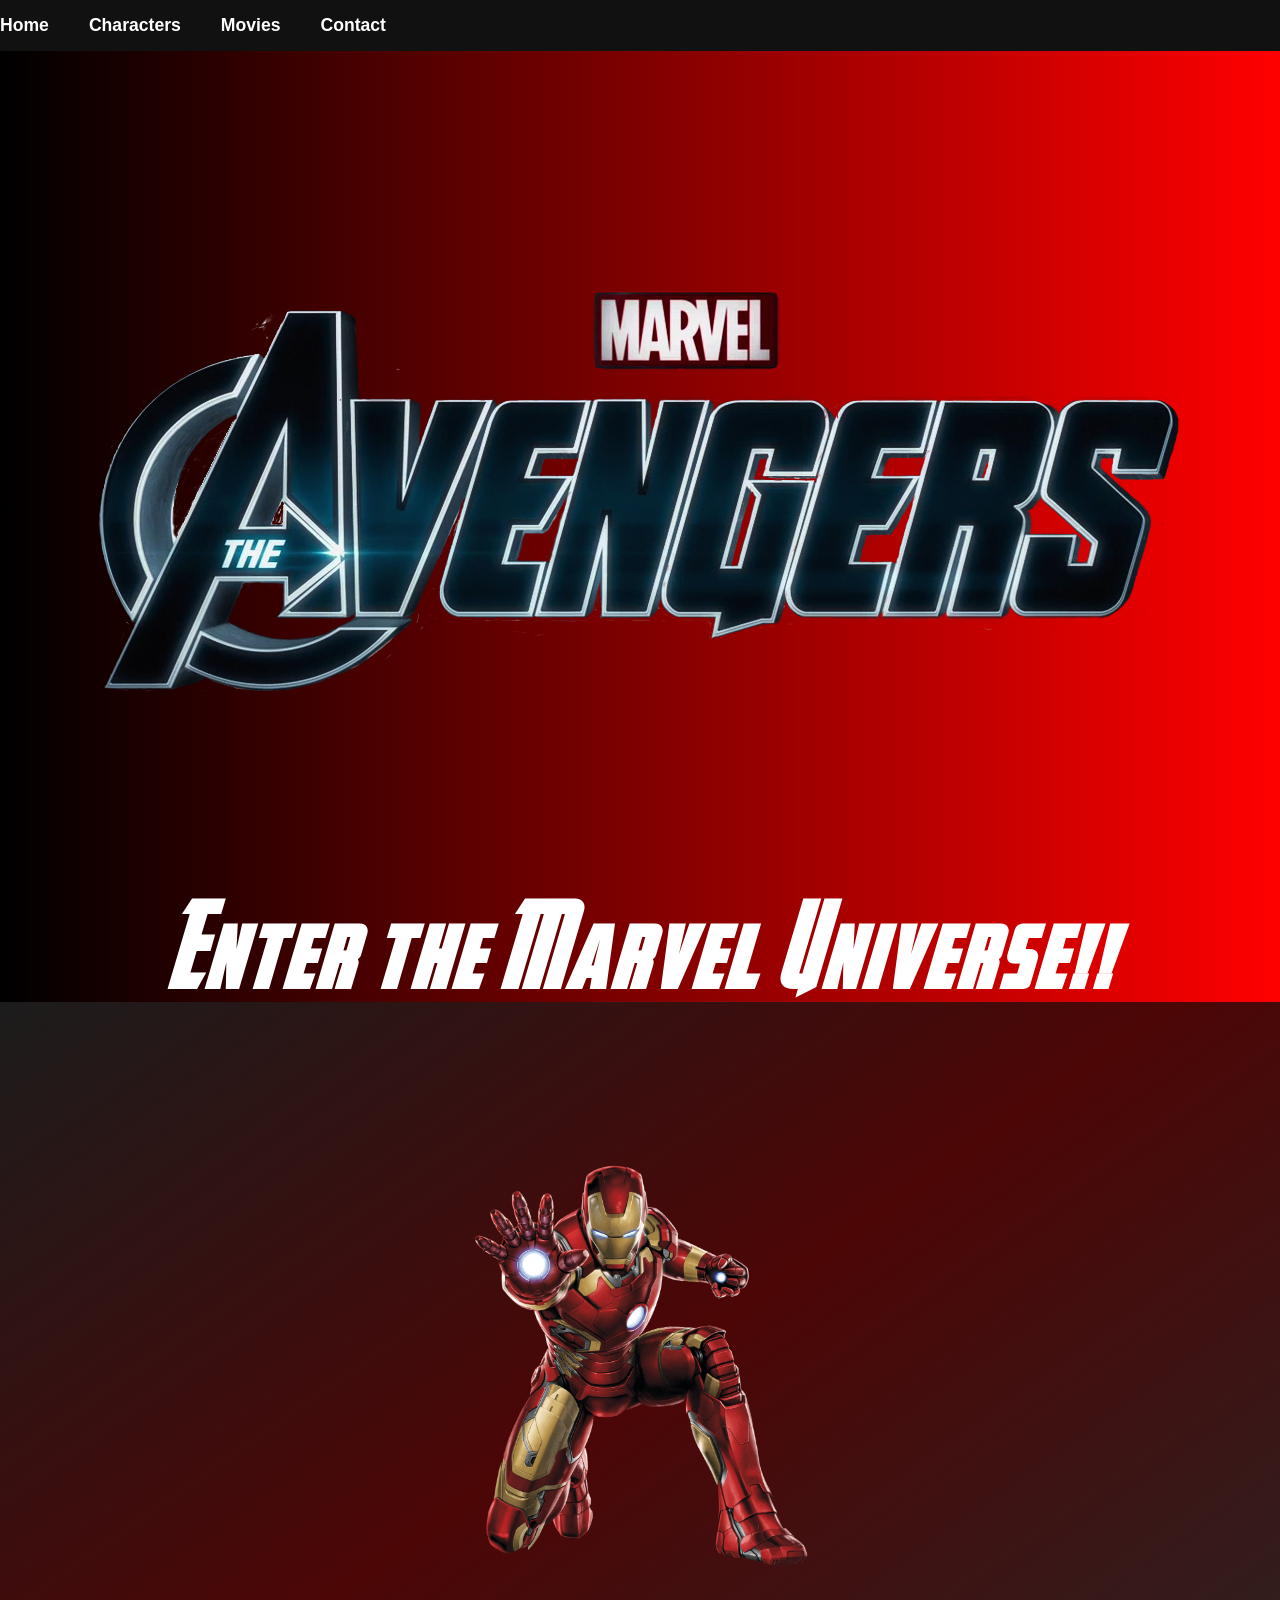
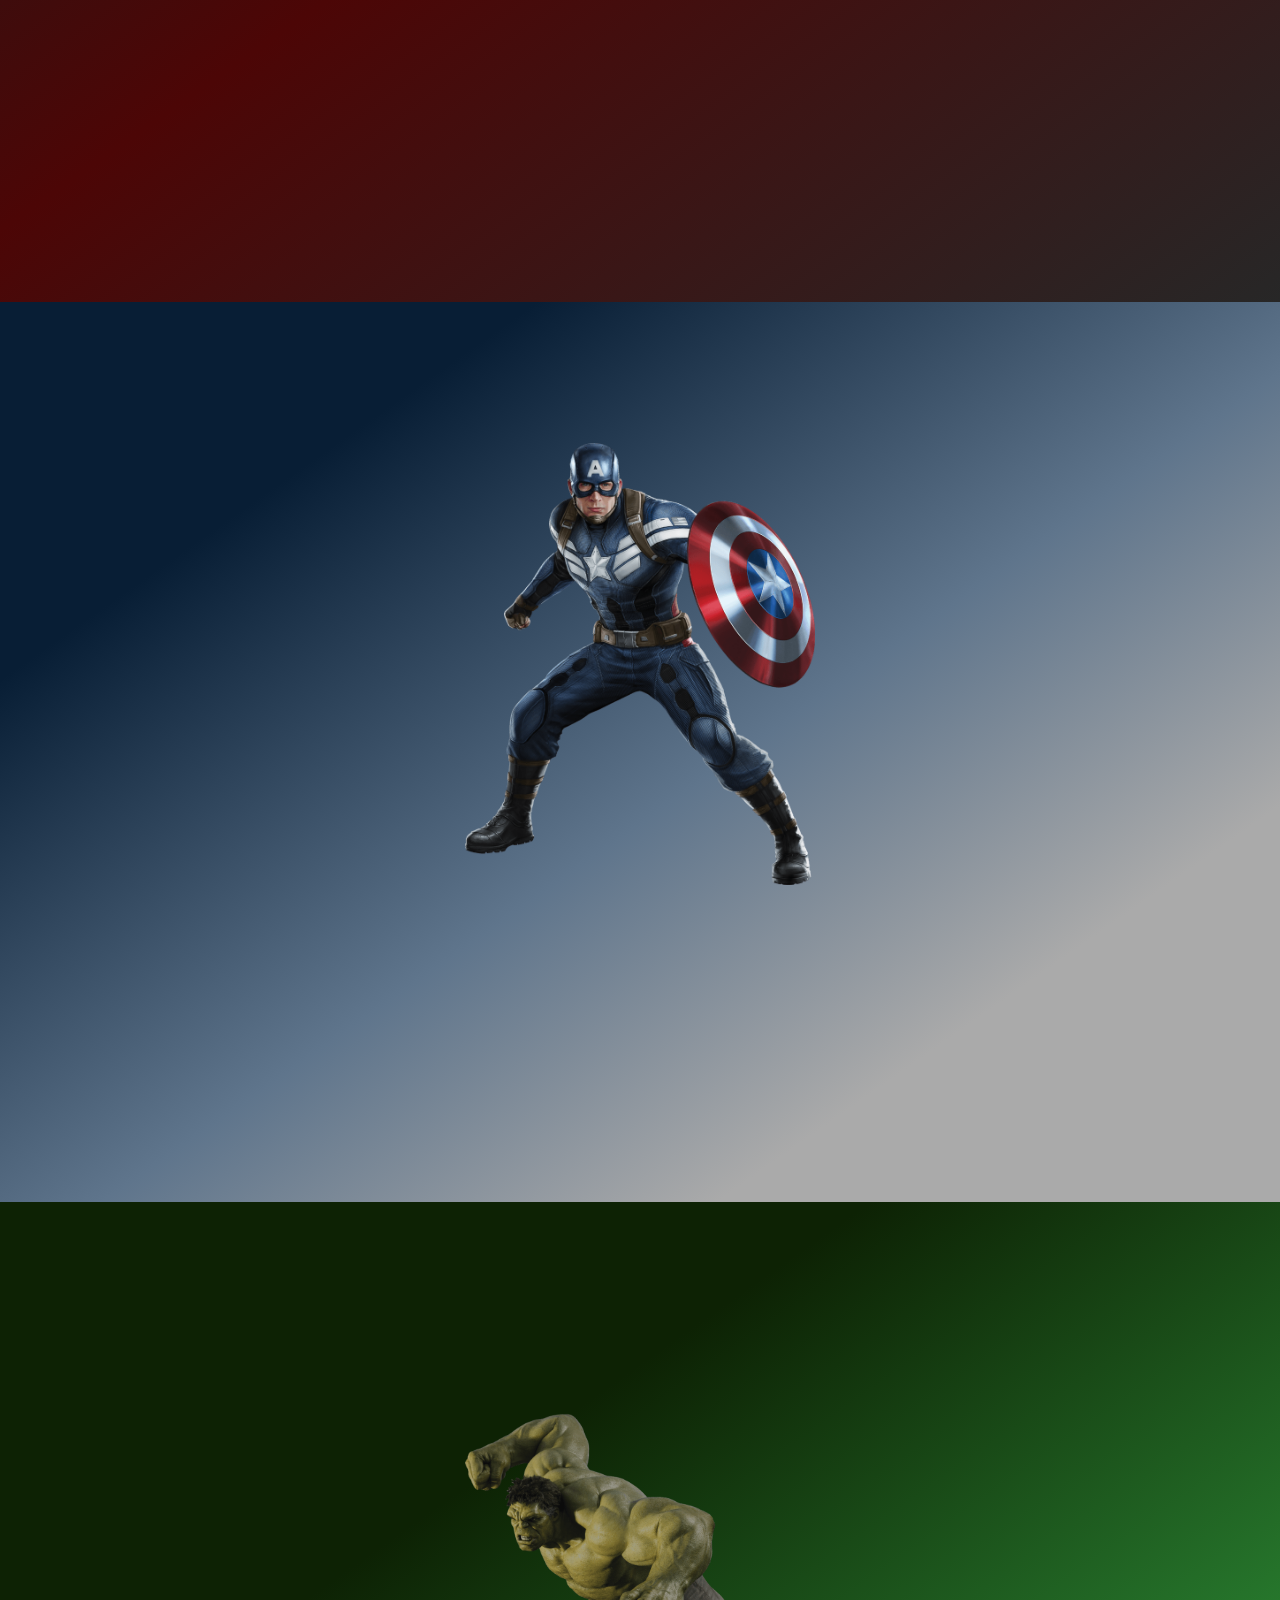
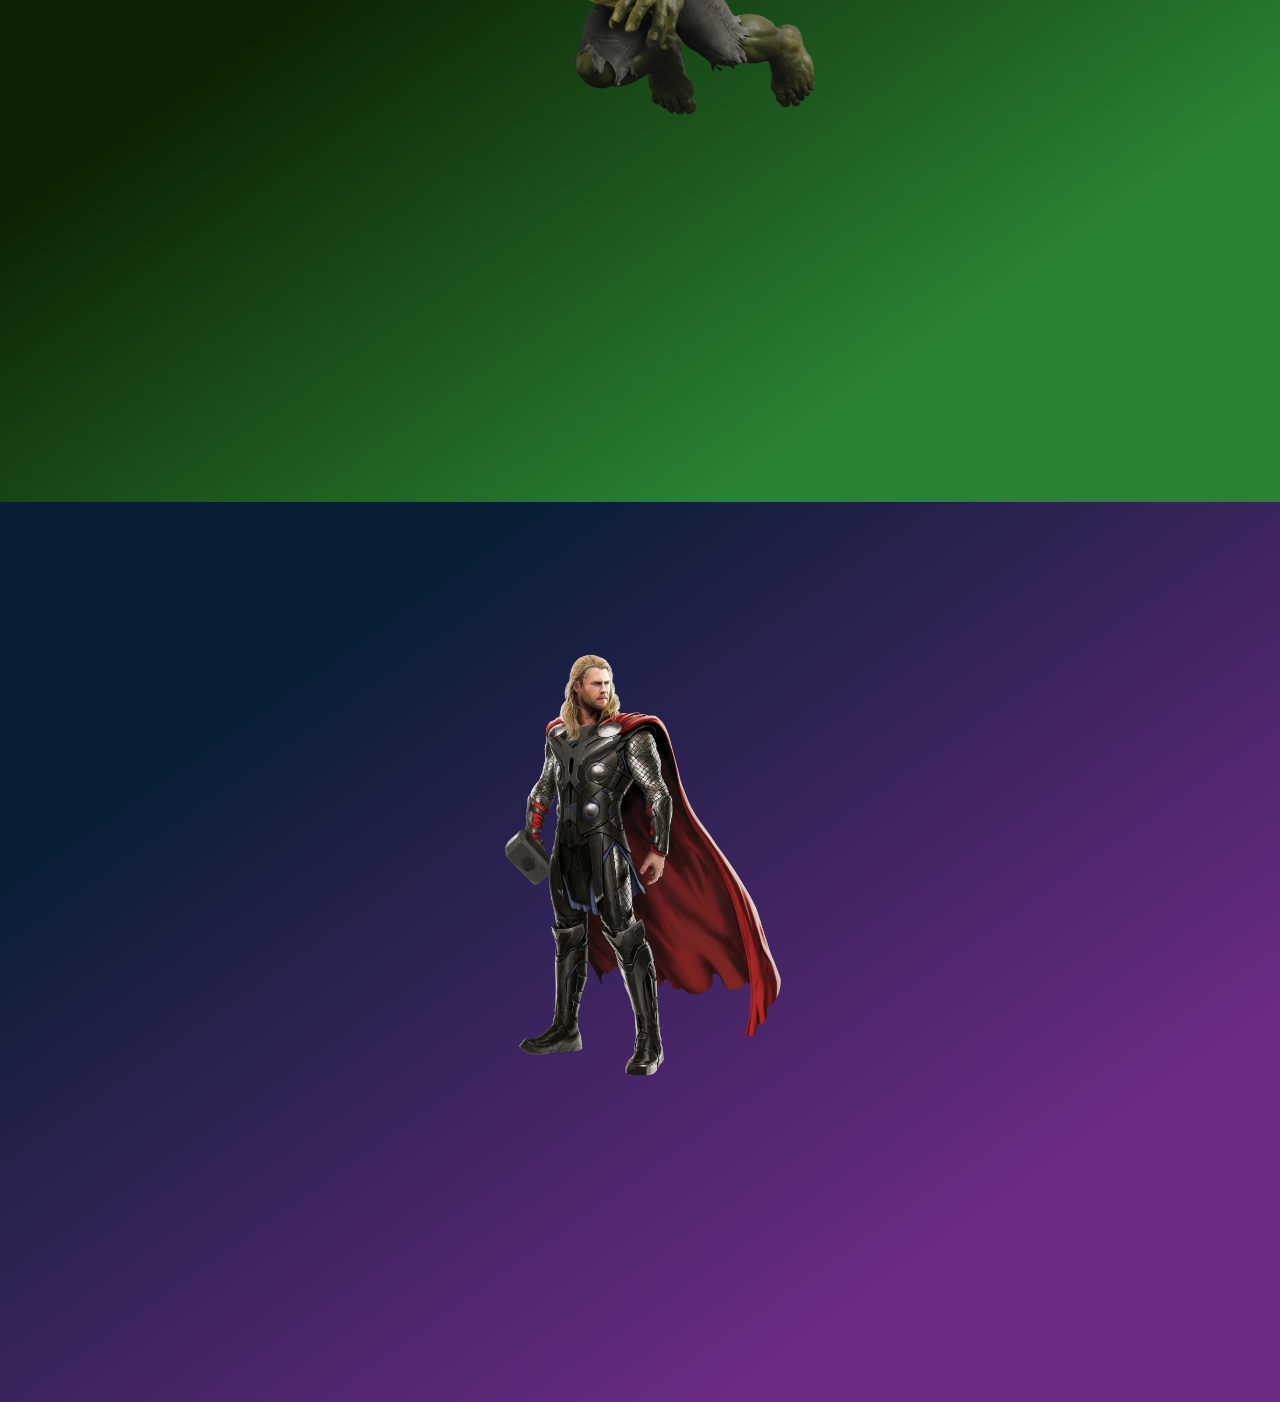
<file: index.html>
<!DOCTYPE html>
<html lang="en">
<head>
  <meta charset="UTF-8" />
  <meta name="viewport" content="width=device-width, initial-scale=1.0"/>
  <title>Marvel Universe</title>
  <link rel="stylesheet" href="style.css" />
  <script src="script.js" defer></script>
</head>

<body>
  <!-- ===== NAVBAR START ===== -->
<nav>
  <ul>
    <li><a href="#home" id="home-link">Home</a></li>
    <li><a href="#characters" id="characters-link">Characters</a></li>
    <li><a href="movies.html" id="movies-link">Movies</a></li>
    <li><a href="#contact" id="contact-link">Contact</a></li>
  </ul>
  <div class="nav-indicator"></div>
</nav>
<!-- ===== NAVBAR END ===== -->

  <header class="hero-section">
    <img src="assets/images/Avengers-Logo.png" alt="Marvel Logo" class="marvel-logo">
    <h1>Enter the Marvel Universe!!</h1>
  </header>

  <section class="character-section ironman-section  bg-reveal">
    <div class="hero-card scroll-reveal">
      <img src="assets/images/IronMan.png" alt="Iron Man">
      <div class="hero-info">
      <p class="hero-name">Iron Man</p>
      <p class="hero-tagline">Genius. Billionaire. Philanthropist.</p>
    </div>
    </div>
  </section>

  <section class="character-section captainamerica-section bg-reveal"> 
  <div class="hero-card scroll-reveal">
      <img src="assets/images/CaptainAmerica.png" alt="Captain America">
      <div class="hero-info">
      <p class="hero-name">Captain America</p>
      <p class="hero-tagline">The first Avenger. A symbol of hope.</p>
    </div>
    </div>
  </section>

  <section class="character-section hulk-section bg-reveal">
    <div class="hero-card scroll-reveal">
      <img src="assets/images/Hulk.png" alt="Hulk">
      <div class="hero-info">
    <p class="hero-name">Hulk</p>
    <p class="hero-tagline">Big. Green. Angry. But with a heart!</p>
  </div>
    </div>
  </section>
  
 <section class="character-section thor-section bg-reveal">
    <div class="hero-card scroll-reveal">
      <img src="assets/images/Thor.png" alt="Thor">
      <div class="hero-info">
      <p class="hero-name">Thor</p>
      <p class="hero-tagline">God of Thunder!</p>
  </div>
    </div>
  </section>

  <div class="modal" id="ironman-modal">
  <div class="modal-content">
    <span class="close-btn">&times;</span>
    <h2>Why do you like Iron Man?</h2>
    <form>
      <input type="text" placeholder="Your Name" required />
      <textarea placeholder="Why do you like Iron Man?" required></textarea>
      <button type="submit">Submit</button>
    </form>
  </div>
</div>

<div class="modal" id="captainamerica-modal">
  <div class="modal-content">
    <span class="close-btn">&times;</span>
    <h2>Why do you like Captain America?</h2>
    <form>
      <input type="text" placeholder="Your Name" required />
      <textarea placeholder="Why do you like Captain America" required></textarea>
      <button type="submit">Submit</button>
    </form>
  </div>
</div>

<div class="modal" id="hulk-modal">
  <div class="modal-content">
    <span class="close-btn">&times;</span>
    <h2>Why do you like Hulk?</h2>
    <form>
      <input type="text" placeholder="Your Name" required />
      <textarea placeholder="Why do you like Hulk?" required></textarea>
      <button type="submit">Submit</button>
    </form>
  </div>
</div>

<div class="modal" id="thor-modal">
  <div class="modal-content">
    <span class="close-btn">&times;</span>
    <h2>Why do you like Thor?</h2>
    <form>
      <input type="text" placeholder="Your Name" required />
      <textarea placeholder="Why do you like Thor?" required></textarea>
      <button type="submit">Submit</button>
    </form>
  </div>
</div>

</body>
</html>
</file>
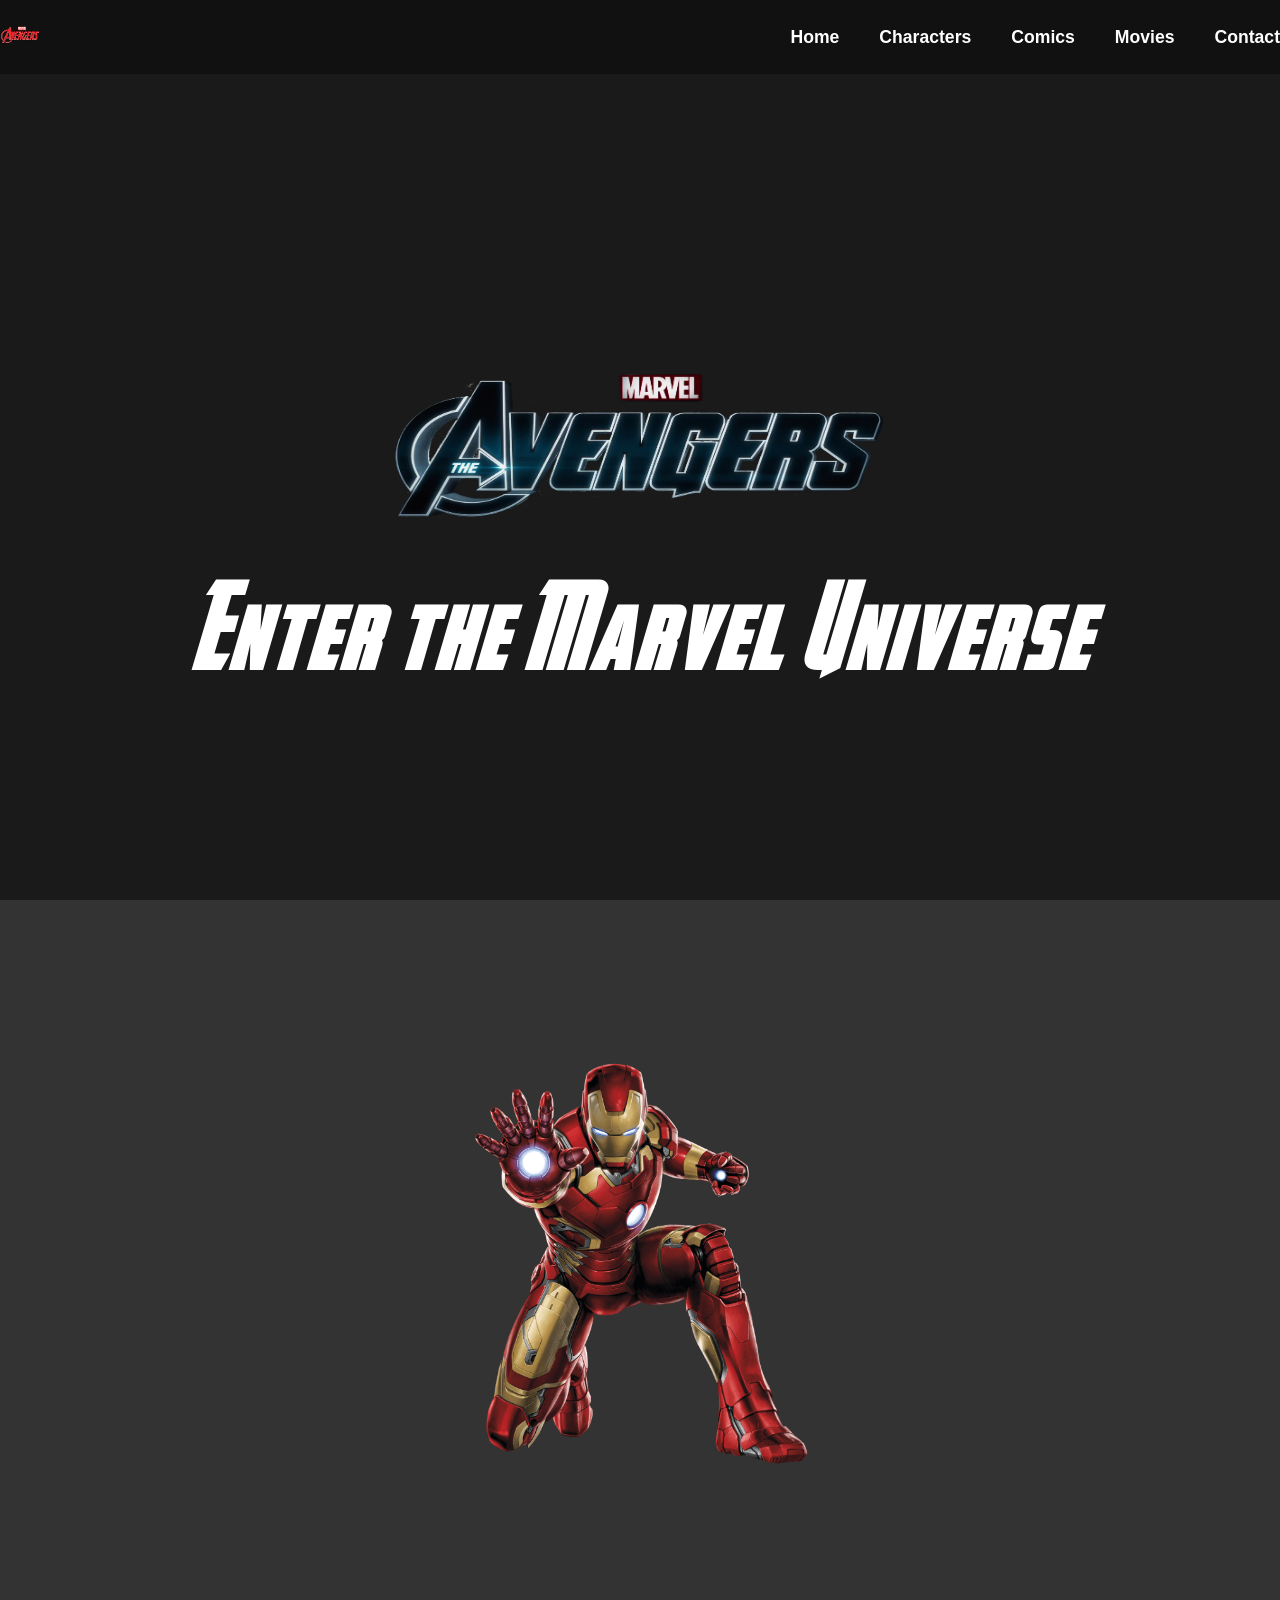
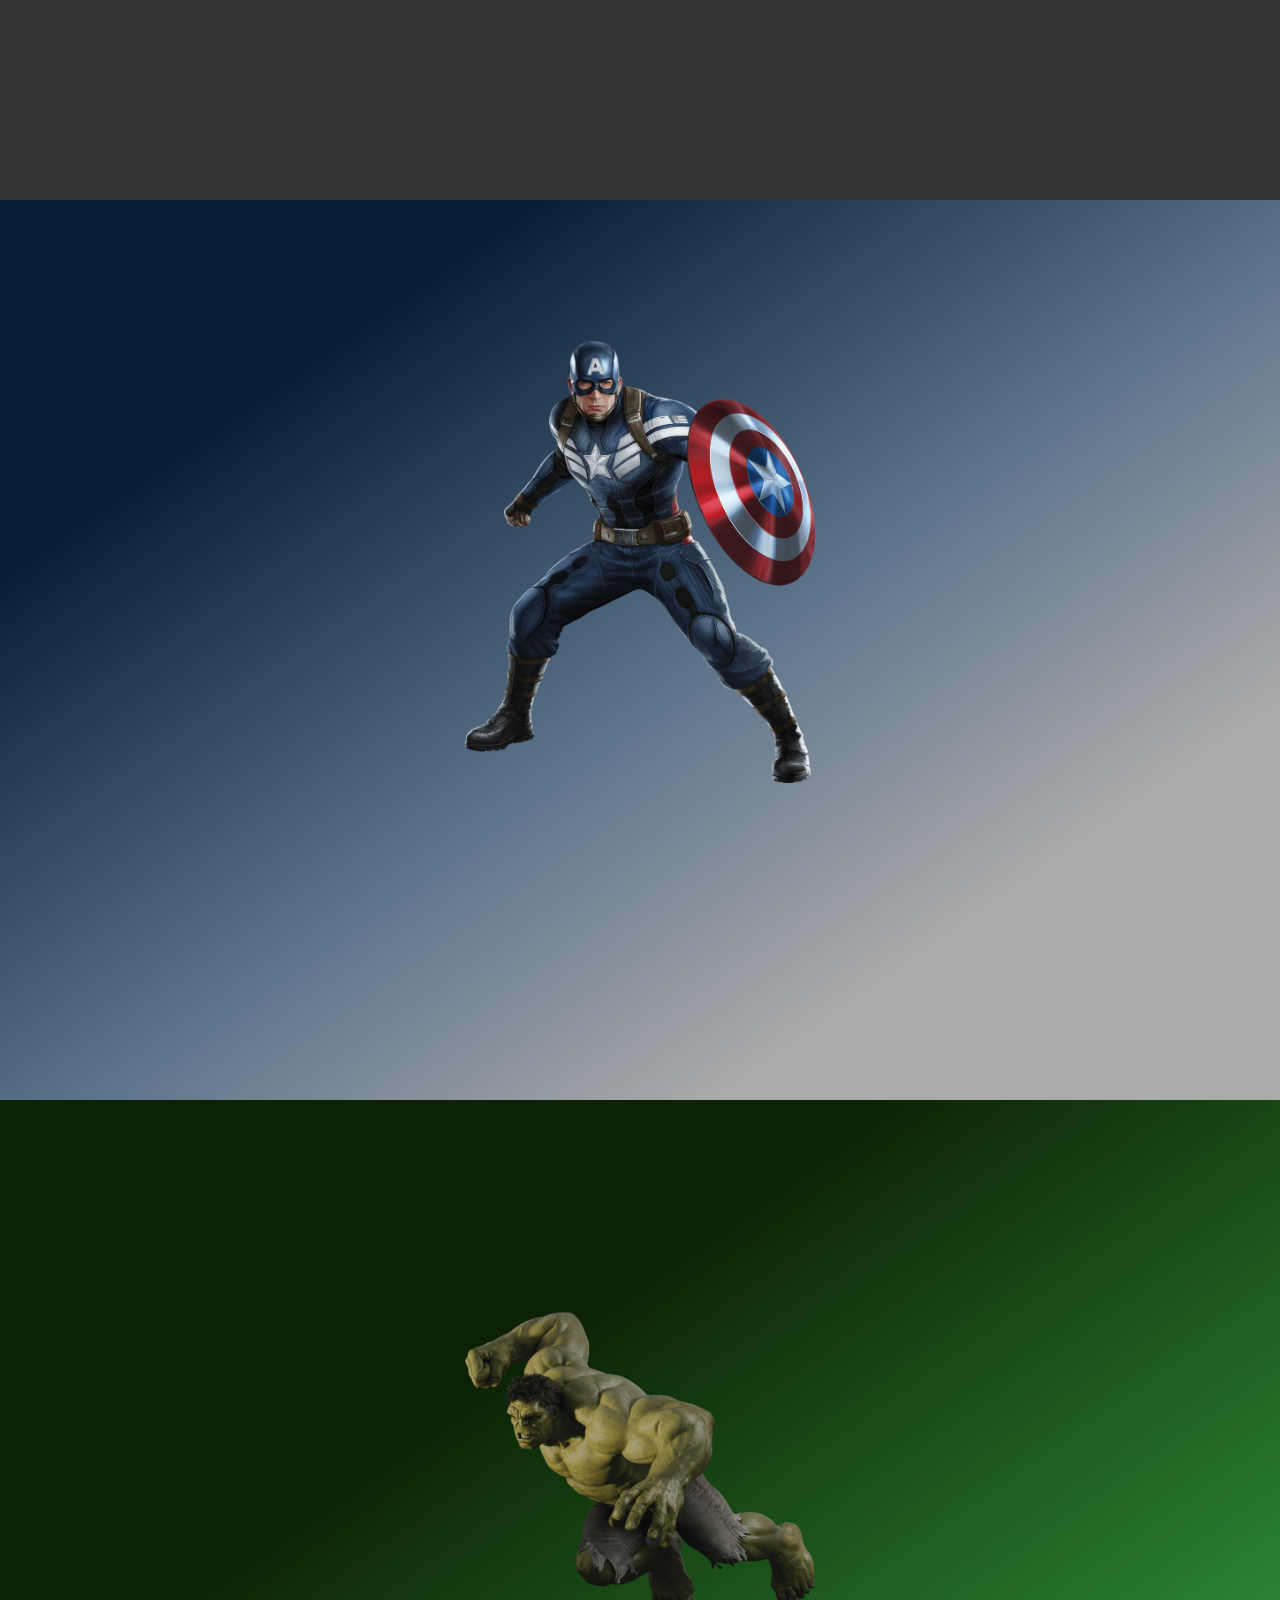
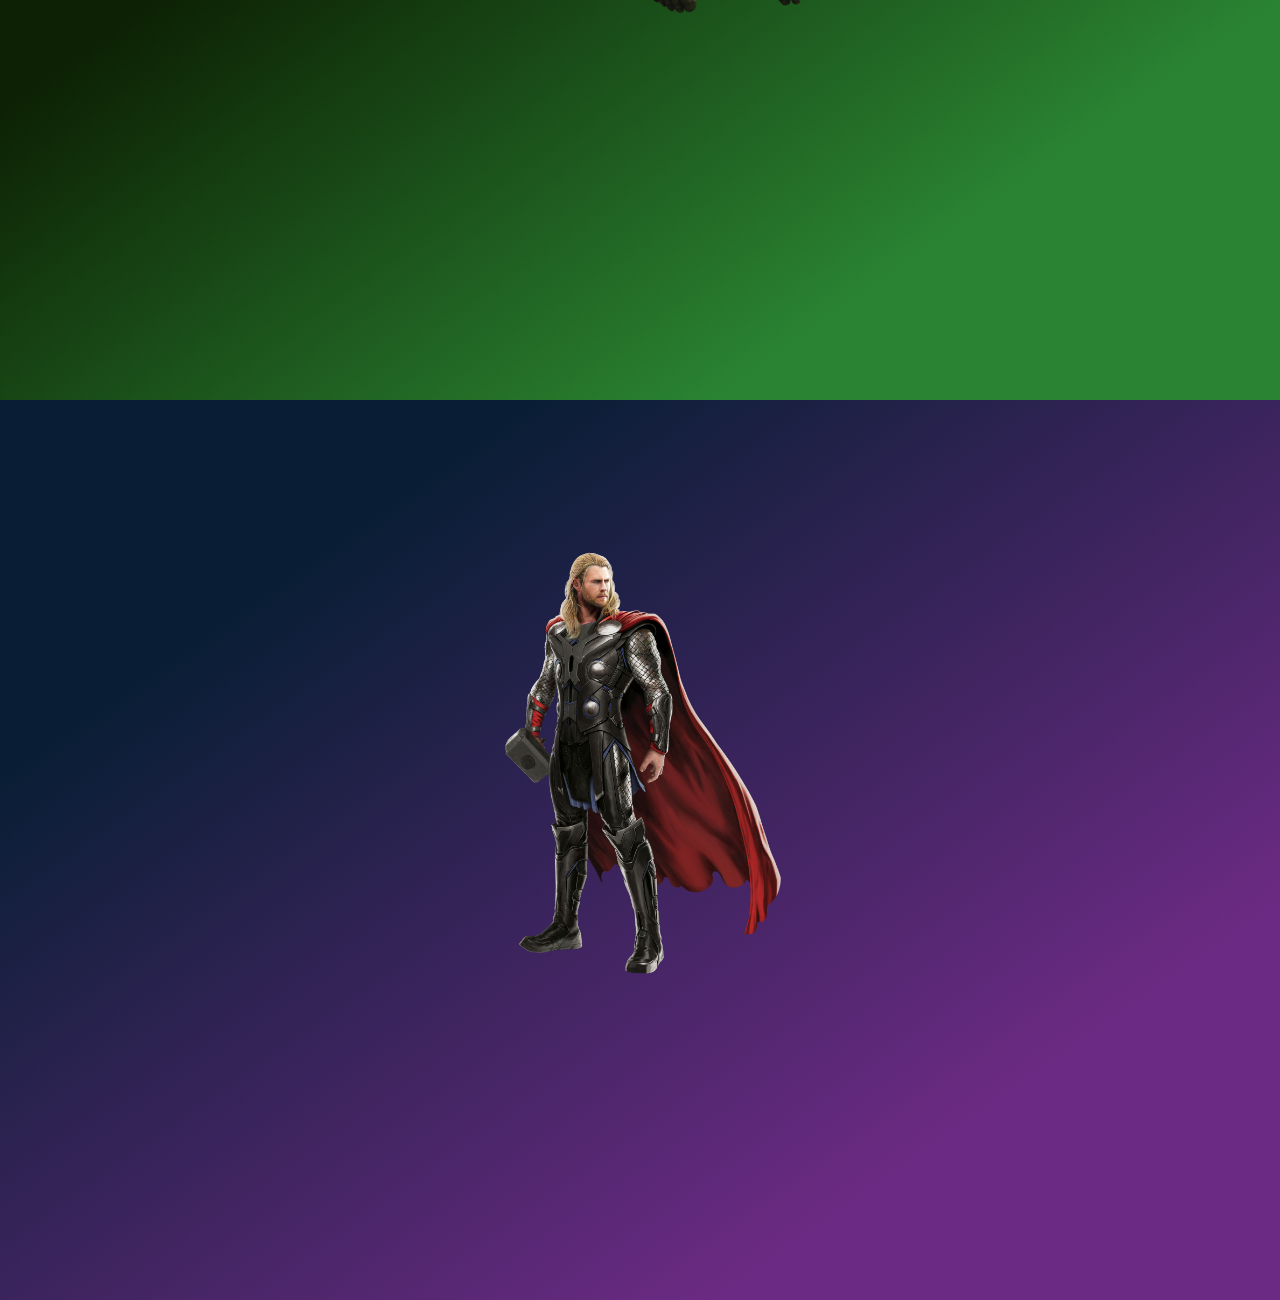
<file: i1.html>
<!DOCTYPE html>
<html lang="en">
<head>
  <meta charset="UTF-8" />
  <meta name="viewport" content="width=device-width, initial-scale=1.0"/>
  <meta name="description" content="Enter the Marvel Universe - Explore your favorite superheroes and share why you love them">
  <meta name="theme-color" content="#ff0000">
  <title>Marvel Universe - Fan Portal</title>
  
  <!-- Preload critical resources -->
  <link rel="preload" href="assets/images/Avengers-Logo.png" as="image">
  <link rel="preload" href="fonts/AVENGEANCE HEROIC AVENGER.ttf" as="font" type="font/ttf" crossorigin>
  
  <link rel="stylesheet" href="style.css" />
  <script src="script.js" defer></script>
</head>

<body>
  <!-- ===== NAVBAR START ===== -->
  <nav class="navbar" role="navigation" aria-label="Main navigation">
    <div class="nav-logo">
      <img src="assets/images/marvel-logo.png" alt="Marvel Logo" width="40" height="40">
    </div>
    <ul class="nav-links">
      <li><a href="#home" aria-label="Go to home section">Home</a></li>
      <li><a href="#characters" aria-label="Go to characters section">Characters</a></li>
      <li><a href="#comics" aria-label="Go to comics section">Comics</a></li>
      <li><a href="#movies" aria-label="Go to movies section">Movies</a></li>
      <li><a href="#contact" aria-label="Go to contact section">Contact</a></li>
    </ul>
  </nav>
  <!-- ===== NAVBAR END ===== -->

  <!-- ===== HERO SECTION ===== -->
  <header class="hero-section" id="home" role="banner">
    <img src="assets/images/Avengers-Logo.png" alt="Avengers Logo" class="marvel-logo" width="500" height="300">
    <h1>Enter the Marvel Universe</h1>
  </header>

  <!-- ===== CHARACTER SECTIONS ===== -->
  <main role="main">
    <section class="character-section ironman-section bg-reveal" id="characters" aria-labelledby="ironman-title">
      <div class="hero-card scroll-reveal" role="button" tabindex="0" aria-label="Click to share why you like Iron Man">
        <img src="assets/images/IronMan.png" alt="Iron Man in his red and gold armor" width="350" height="400" loading="lazy">
        <div class="hero-info">
          <p class="hero-name" id="ironman-title">Iron Man</p>
          <p class="hero-tagline">Genius. Billionaire. Philanthropist.</p>
        </div>
      </div>
    </section>

    <section class="character-section captainamerica-section bg-reveal" aria-labelledby="captain-title"> 
      <div class="hero-card scroll-reveal" role="button" tabindex="0" aria-label="Click to share why you like Captain America">
        <img src="assets/images/CaptainAmerica.png" alt="Captain America with his iconic shield" width="350" height="400" loading="lazy">
        <div class="hero-info">
          <p class="hero-name" id="captain-title">Captain America</p>
          <p class="hero-tagline">The first Avenger. A symbol of hope.</p>
        </div>
      </div>
    </section>

    <section class="character-section hulk-section bg-reveal" aria-labelledby="hulk-title">
      <div class="hero-card scroll-reveal" role="button" tabindex="0" aria-label="Click to share why you like Hulk">
        <img src="assets/images/Hulk.png" alt="Hulk in his powerful green form" width="350" height="400" loading="lazy">
        <div class="hero-info">
          <p class="hero-name" id="hulk-title">Hulk</p>
          <p class="hero-tagline">Big. Green. Angry. But with a heart.</p>
        </div>
      </div>
    </section>
    
    <section class="character-section thor-section bg-reveal" aria-labelledby="thor-title">
      <div class="hero-card scroll-reveal" role="button" tabindex="0" aria-label="Click to share why you like Thor">
        <img src="assets/images/Thor.png" alt="Thor with his mighty hammer Mjolnir" width="350" height="400" loading="lazy">
        <div class="hero-info">
          <p class="hero-name" id="thor-title">Thor</p>
          <p class="hero-tagline">God of Thunder</p>
        </div>
      </div>
    </section>
  </main>

  <!-- ===== MODALS ===== -->
  <div class="modal" id="ironman-modal" role="dialog" aria-labelledby="ironman-modal-title" aria-hidden="true">
    <div class="modal
</file>
<file: style.css>
body {
  margin: 0;
  padding: 0;
  background-color: #000;
  font-family: 'Bebas Neue', sans-serif;
  color: white;
}

.hero-section {
  min-height: 100vh; /* pehle agar height: 100vh tha to hata do */
    display: flex;
    flex-direction: column;
    justify-content: center;
    align-items: center;
    text-align: center;
    padding-top: 80px;
  background: linear-gradient(to right, #000000, #ff0000);
}

.marvel-logo {
  animation: fadeIn 2s ease-in;
}

@keyframes fadeIn {
  0% { opacity: 0; transform: scale(0.8); }
  100% { opacity: 1; transform: scale(1); }
}

.hero-card img {
  width: 350px;
  height: auto;
  object-fit: contain;
  transition: transform 0.3s ease;
}

.hero-card p {
  font-size: 2rem;
  margin-top: 20px;
}

.characters {
  display: flex;
  justify-content: center; /* Add this */
  flex-wrap: wrap; /* Optional: line break if screen chhoti ho */
  gap: 30px;
  padding: 30px;
  scroll-snap-type: x mandatory;
  scrollbar-width: none;
}

.character-section {
  height: 100vh;
  display: flex;
  justify-content: center;
  align-items: center;
  scroll-snap-align: start;
  padding: 20px;
}

.ironman-section {
  background: linear-gradient(to bottom right, #1C1C1C 0%, #4C0606 46%, #272727 100%); /* Red-gold theme */
}
.ironman-section .hero-card:hover {
  box-shadow: 0 0 30px rgba(255, 0, 0, 0.6);
  backdrop-filter: blur(2px);
}

.captainamerica-section {
  background: linear-gradient(to bottom right, #081E35 21%, #5F758C 54%, #AAAAAA 78%); /* Blue theme */
}
.captainamerica-section .hero-card:hover {
  box-shadow: 0 0 30px rgba(173, 216, 230, 0.6);
  backdrop-filter: blur(2px);
}

.hulk-section {
  background: linear-gradient(to bottom right, #0D2204 34%, #2A8332 78%); /* Green theme */
}
.hulk-section .hero-card:hover {
  box-shadow: 0 0 30px rgba(0, 255, 0, 0.6);
  backdrop-filter: blur(2px);
}

.thor-section {
  background: linear-gradient(to bottom right,  #091E35 21%, #6B2A83 78%); /* Electric blue */
}
.thor-section .hero-card:hover {
  box-shadow: 0 0 30px rgba(173, 216, 230, 0.6); /* Lightning bluish */
  backdrop-filter: blur(2px);
}

body {
  margin: 0;
  font-family: 'Bebas Neue', sans-serif;
  scroll-behavior: smooth; 
}

.hero-card {
  text-align: center;
  padding: 20px;
  border-radius: 20px;
  transition: all 0.3s ease;
}

.hero-info {
  opacity: 0;
  transform: translateY(20px);
  transition: all 0.5s ease;
}

/* Hover effect to show info */
.hero-card:hover .hero-info {
  opacity: 1;
  transform: translateY(0);
}

.modal {
  display: none;
  position: fixed;
  z-index: 10;
  left: 0;
  top: 0;
  width: 100%;
  height: 100%;
  backdrop-filter: blur(5px);
  background-color: rgba(0, 0, 0, 0.7);
  justify-content: center;
  align-items: center;
}

.modal-content {
  background-color: #111;
  padding: 30px;
  border-radius: 15px;
  width: 90%;
  max-width: 400px;
  color: white;
}

.modal-content input,
.modal-content textarea {
  width: 100%;
  margin: 10px 0;
  padding: 10px;
  border-radius: 8px;
  border: none;
}

.modal-content button {
  padding: 10px 20px;
  background-color: red;
  color: white;
  border: none;
  border-radius: 8px;
  cursor: pointer;
}

.modal {
  position: fixed;
  top: 0;
  left: 0;
  width: 100%;
  height: 100%;
  background-color: rgba(0, 0, 0, 0.5); /* dark overlay */
  display: none;
  justify-content: center; /* centers horizontally */
  align-items: center;     /* centers vertically */
  z-index: 1000;
}

.modal-content {
  background-color: white;
  color: black;
  padding: 20px;
  border-radius: 12px;
  min-width: 300px;
  max-width: 500px;
  box-shadow: 0 0 10px rgba(255, 255, 255, 0.3);
  position: relative;
}

@font-face {
  font-family: 'avengeance';
  src: url('fonts/AVENGEANCE HEROIC AVENGER.ttf') format('truetype');
}

.hero-name , .hero-tagline{
  font-family: 'avengeance', sans-serif;
  font-size: 80px;
}


.character-section{
  animation: appear linear;
  animation-timeline: view();
}

.scroll-reveal {
  opacity: 0;
  transform: translateY(40px);
  transition: opacity 0.6s ease-out, transform 0.6s ease-out;
}

.scroll-reveal.visible {
  opacity: 1;
  transform: translateY(0);
}

.bg-reveal {
  opacity: 0;
  transform: scale(1.05);
  transition: all 1s ease;
}

.bg-reveal.visible {
  opacity: 1;
  transform: scale(1);
}

h1{
  font-family: 'avengeance', sans-serif;
  font-size: 85px;
  letter-spacing: 5px;
  margin: 0;               
  padding: 0;              
  line-height: 1;
  transition: all 0.25s; 

}

h1:hover{
  border-color: azure;
  box-shadow: 0 0.5em 0.5em -0.4em azure;
  transform: translateY(-0.25em);
}

nav{
  position: fixed;
  top: 0;
  width: 100%;
  background: #111;
  backdrop-filter: blur(8px);
  display: flex;
  justify-content: space-between;
  align-items: center;
  padding: 15px 0;
  z-index: 1000;
  transition: background 0.3s ease;
}

nav ul{
  display: flex;
  justify-content: center;
  list-style: none;
  gap: 40px;
  margin: 0;
  padding: 0;
  position: relative;
}

nav ul li a {
    color: white;
    text-decoration: none;
    font-weight: bold;
    font-size: 1.1rem;
    font-family: 'Bebas Neue', sans-serif;
    padding: 5px 0;
    position: relative;
    transition: all 0.3s ease;
}

#home { background: #1a1a1a; }
#characters { background: #333; }

nav ul li a:hover {
    background: linear-gradient(90deg, #ff0000, #ff8c00);
    -webkit-background-clip: text;
    background-clip: text;
    -webkit-text-fill-color: transparent;
}

nav ul li a.active {
    border-bottom: 3px solid red;
}

.nav-indicator {
    position: absolute;
    bottom: 0;
    left: 0;
    height: 3px;
    width: 0;
    background: red;
    transition: all 0.3s ease;
}





html, body {
  margin: 0;
  padding: 0;
  width: 100%;
  min-height: 100%;
  background: #000; /* Ya koi gradient / Marvel theme */
   /* Side scroll hata dega */
}

* {
  box-sizing: border-box;
}
.container {
  max-width: 1200px;
  width: 100%;
  margin: 0 auto;
}

/*html, body {
    overflow-x: hidden; /* horizontal overflow hide 
    overflow-y: auto;   /* vertical scroll allow
}*/
</file>
